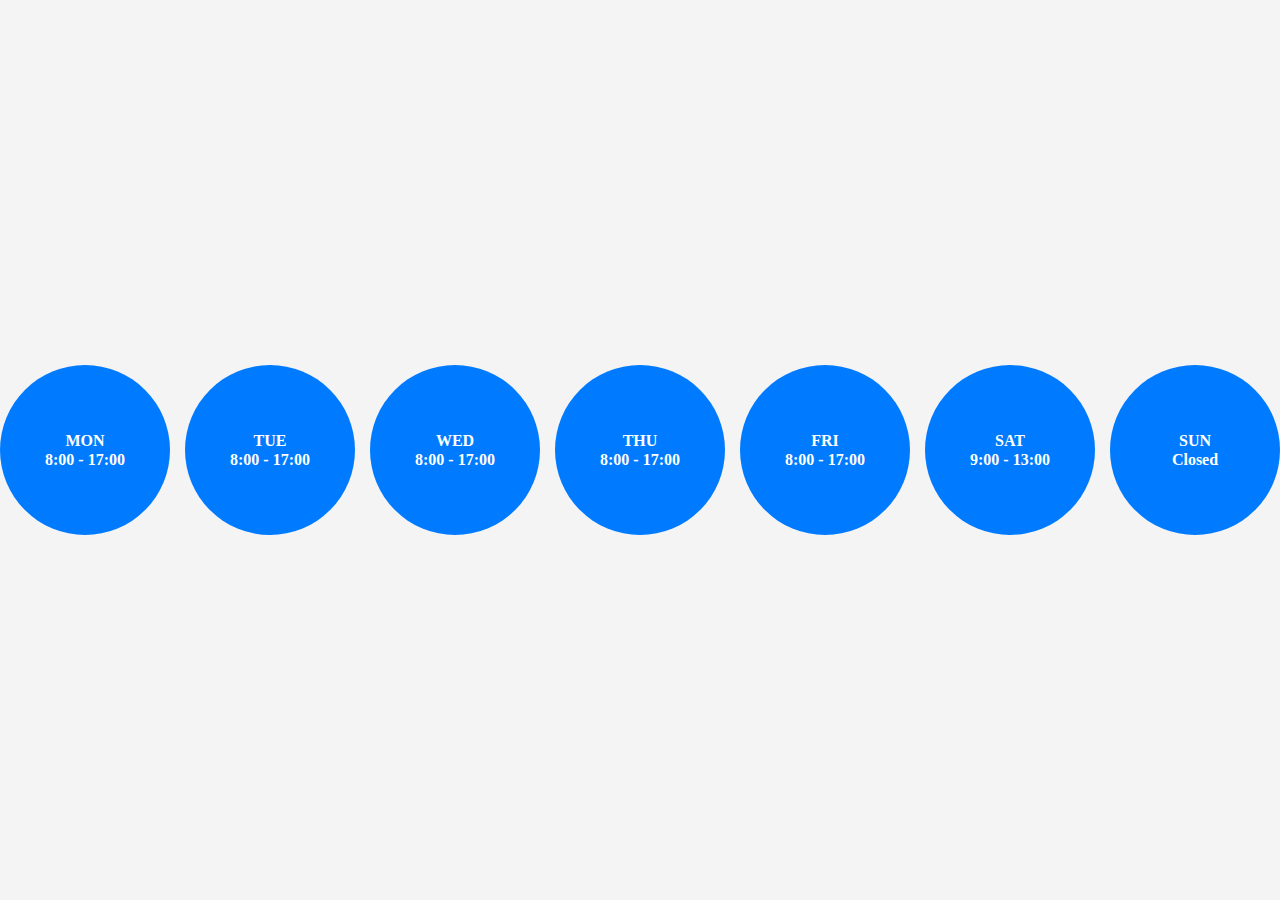
<file: design/service_button.html>
<!DOCTYPE html>
<html lang="en">
<head>
    <meta charset="UTF-8">
    <meta name="viewport" content="width=device-width, initial-scale=1.0">
    <title>Working Hours Circles</title>
    <style>
        body {
            display: flex;
            justify-content: center;
            align-items: center;
            height: 100vh;
            background-color: #f4f4f4;
            margin: 0;
        }

        ul {
            display: flex;
            list-style: none;
            padding: 0;
            gap: 15px; /* Space between circles */
        }

        li {
            width: 150px;
            height: 150px;
            border-radius: 50%;
            background: #007bff;
            color: white;
            display: flex;
            flex-direction: column;
            justify-content: center;
            align-items: center;
            text-align: center;
            font-size: 16px;
            font-weight: bold;
            padding: 10px;
            line-height: 1.2;
        }
    </style>
</head>
<body>

    <ul>
        <li>MON<br>8:00 - 17:00</li>
        <li>TUE<br>8:00 - 17:00</li>
        <li>WED<br>8:00 - 17:00</li>
        <li>THU<br>8:00 - 17:00</li>
        <li>FRI<br>8:00 - 17:00</li>
        <li>SAT<br>9:00 - 13:00</li>
        <li>SUN<br>Closed</li>
    </ul>

</body>
</html>
</file>
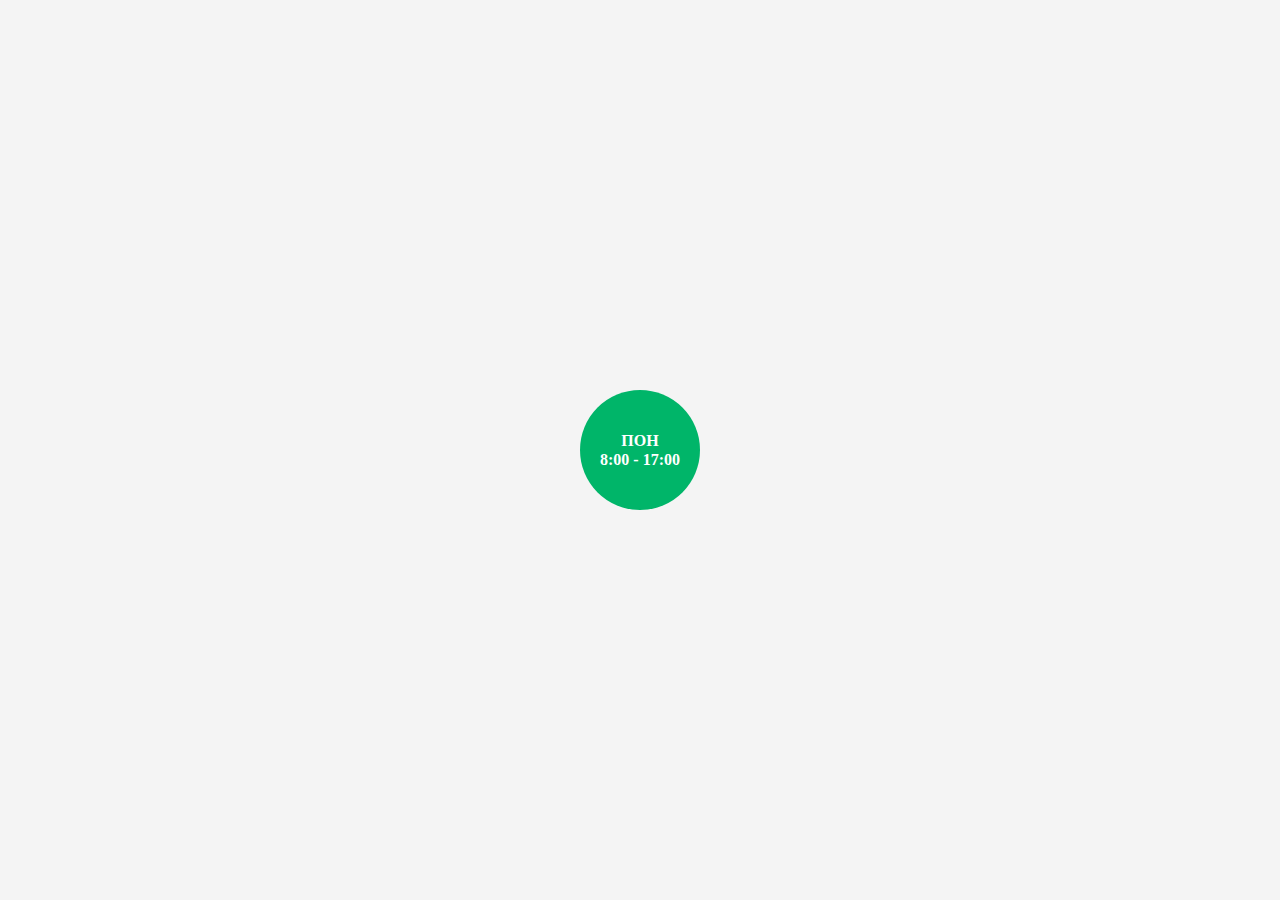
<file: design/working-hours.html>
<!DOCTYPE html>
<html lang="en">
<head>
    <meta charset="UTF-8">
    <meta name="viewport" content="width=device-width, initial-scale=1.0">
    <title>Circular Working Hours</title>
    <style>
        body {
            display: flex;
            justify-content: center;
            align-items: center;
            height: 100vh;
            background-color: #f4f4f4;
            margin: 0;
        }

        .circle {
            width: 100px;
            height: 100px;
            border-radius: 50%;
            background: #00b569;
            color: white;
            display: flex;
            flex-direction: column; /* Arrange text in column */
            justify-content: center; /* Center text vertically */
            align-items: center; /* Center text horizontally */
            text-align: center;
            font-size: 16px;
            font-weight: bold;
            padding: 10px;
            line-height: 1.2; /* Adjust line height to bring text a bit up */
        }
    </style>
</head>
<body>

    <div class="circle">
        ПОН<br>8:00 - 17:00
    </div>

</body>
</html>
</file>
